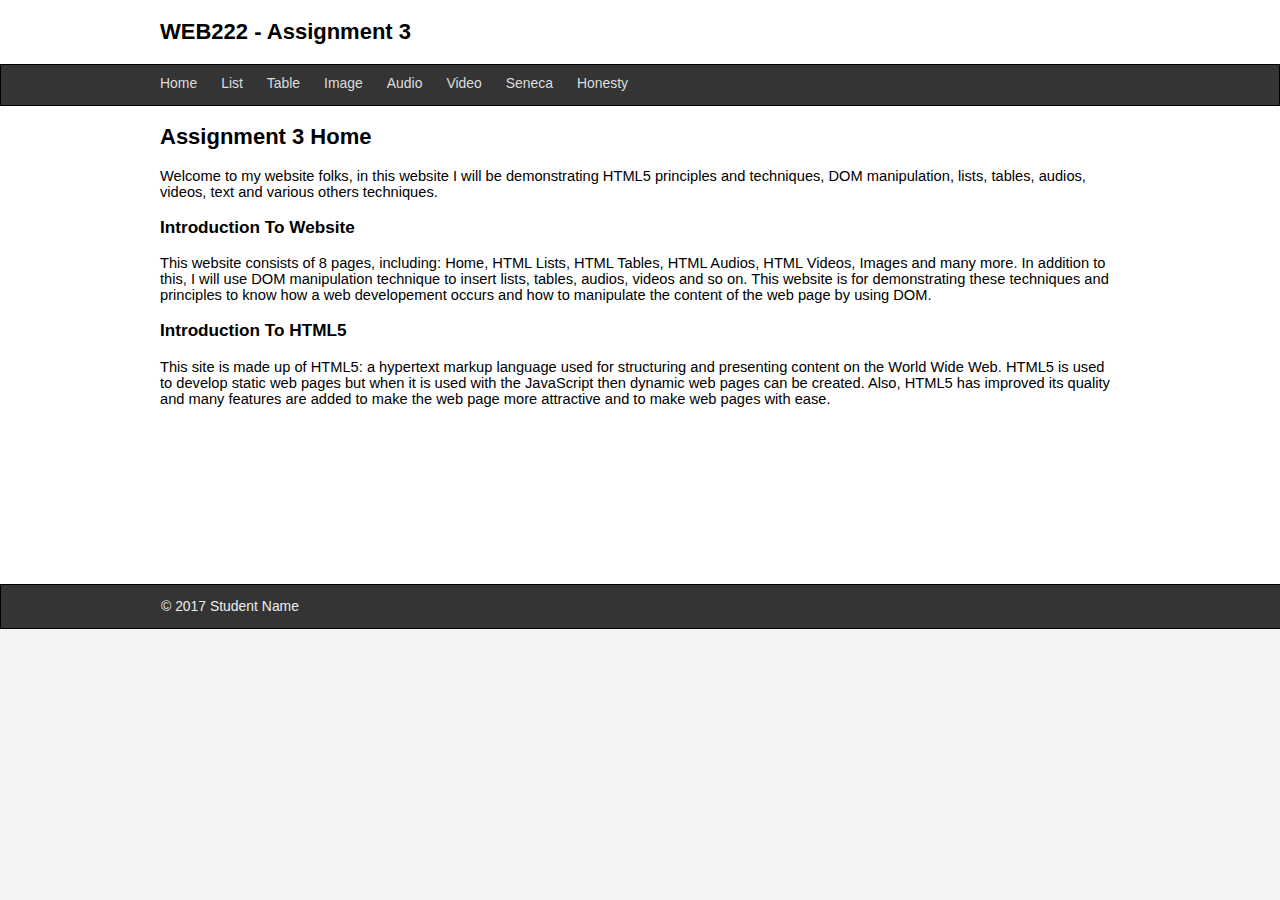
<file: assignment-3/assignment3/index.html>
﻿<!DOCTYPE html>
 <html>
  <head>
    <title>Index.html</title>
    <meta charset="UTF-8" />
	<link rel="stylesheet" href="css/normalize.css"/>
	<link rel="stylesheet" href="css/lab3-theme.css"/>
</head>
<body>

	<header>
		<div class="center">
			<h2>
			     WEB222 - Assignment 3
			</h2>
		</div>
	</header>
	<nav>
		<div class="center">
		<ul>	
			<li><a href="index.html">Home</a></li>
			<li><a href="list.html">List</a></li>
			<li><a href="table.html">Table</a></li>
			<li><a href="image.html">Image</a></li>
			<li><a href="audio.html">Audio</a></li>
			<li><a href="video.html">Video</a></li>
			<li><a href="seneca.html">Seneca</a></li>
			<li><a href="honesty.html">Honesty</a></li>
			
		</ul>
		</div>
	</nav>
		
	<section class="main center">
	
	<!-- Start your code here -->
		<h2>Assignment 3 Home</h2>
	    <p>Welcome to my website folks, in this website I will be demonstrating HTML5 principles and techniques, DOM manipulation, lists, tables, audios, videos, text and various others techniques.</p>
	    <h3>Introduction To Website</h3>
        <p>This website consists of 8 pages, including: Home, HTML Lists, HTML Tables, HTML Audios, HTML Videos, Images and many more. In addition to this, I will use DOM manipulation technique to insert lists, tables, audios, videos and so on. This website is for demonstrating these techniques and principles to know how a web developement occurs and how to manipulate the content of the web page by using DOM.</p>
        <h3>Introduction To HTML5</h3>
        <p>This site is made up of HTML5: a hypertext markup language used for structuring and presenting content on the World Wide Web. HTML5 is used to develop static web pages but when it is used with the JavaScript then dynamic web pages can be created. Also, HTML5 has improved its quality and many features are added to make the web page more attractive and to make web pages with ease.</p>

	<!-- End your code here  -->
	
	</section>
	<footer>
	  <div class="center">
		  &copy; 2017 Student Name
	  </div>
	</footer>
</body>
</html>
</file>
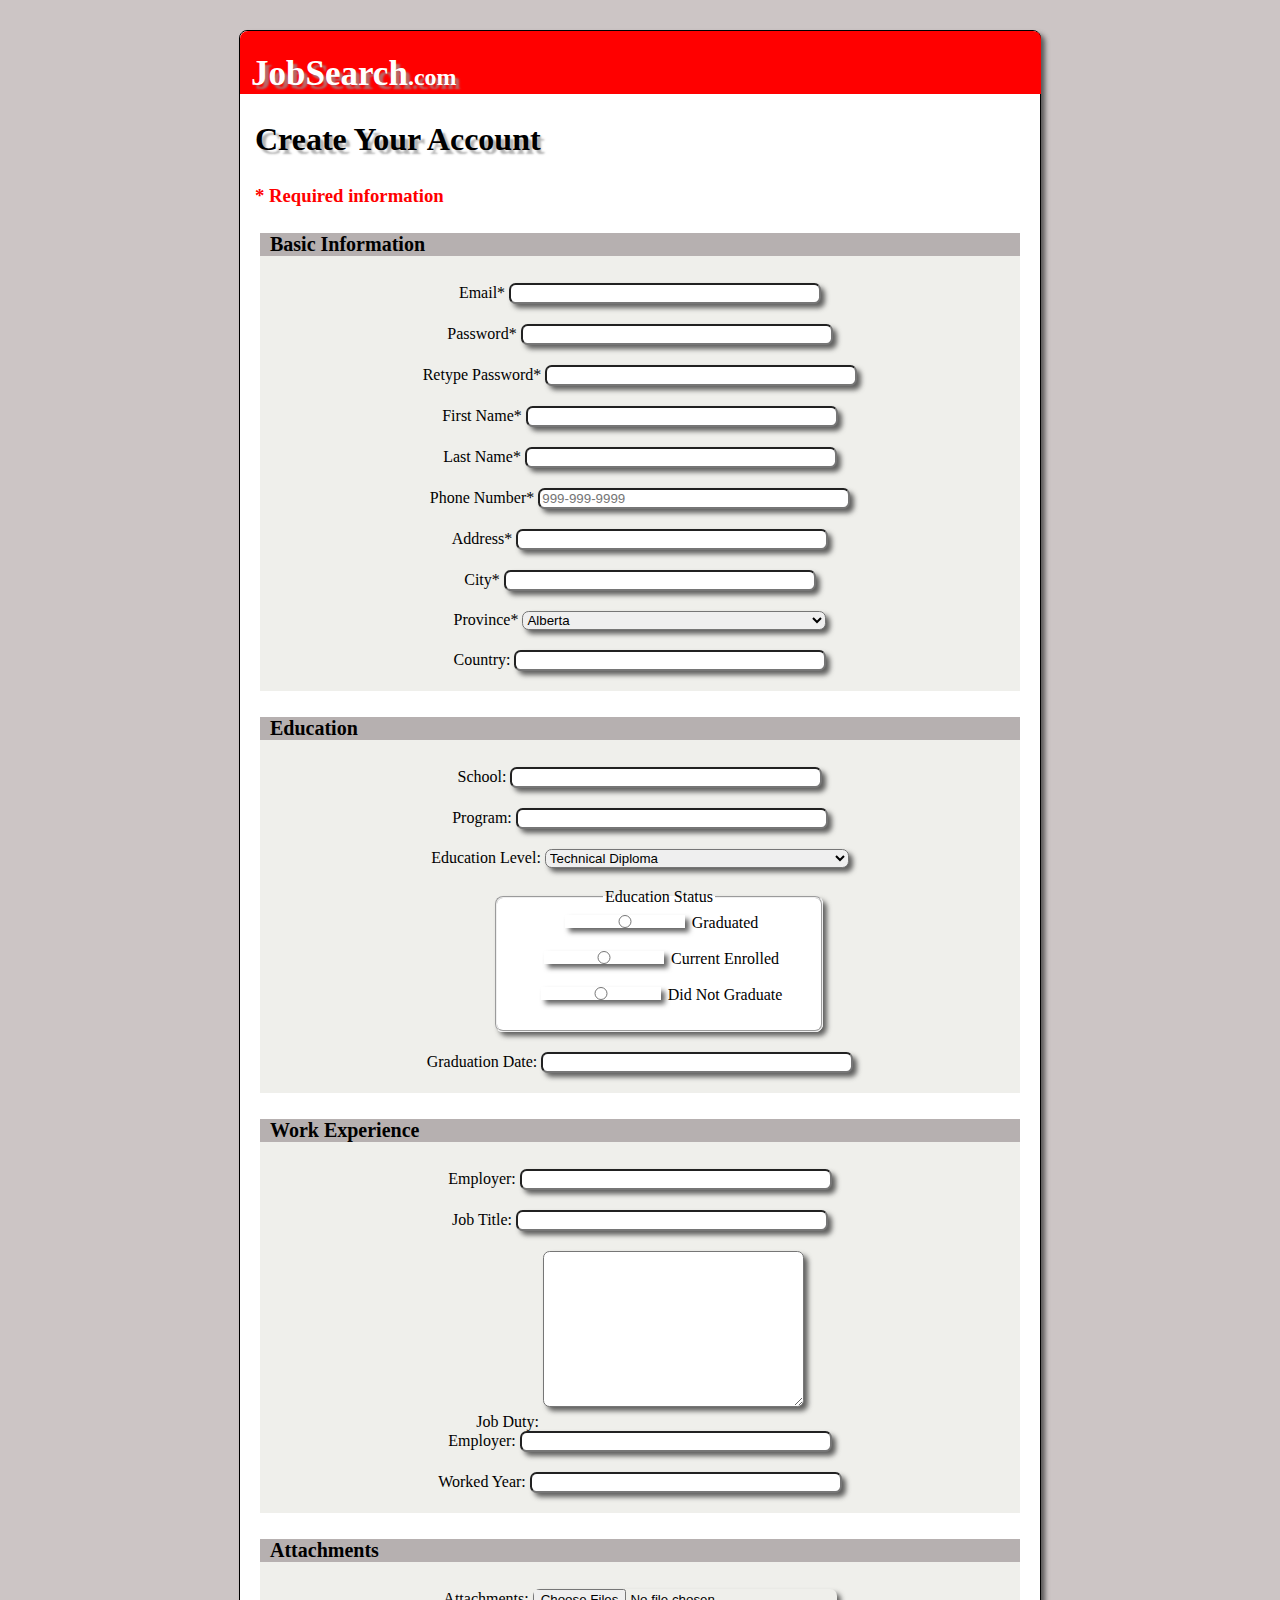
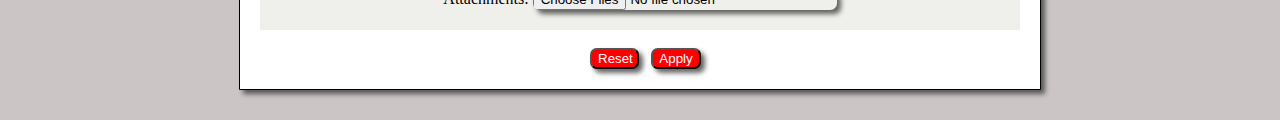
<file: assignment-5/assign5.html>
<!doctype html>
<html>
<head>
    <title>Sign Up</title>
   <script src="assign5.js"></script>
    <link rel="stylesheet" href="assign5.css" type="text/css" />
</head>
<body>
        <header>
            <h1 id="p">JobSearch<b>.com</b></h1>
        </header>
        <section class="name">
            <h2><strong>Create Your Account</strong></h2>
            <nav>
               
                <h3>* Required information</h3>
            </nav>
            <form method="post" name="signup" action="https://httpbin.org/post" onsubmit='return validateForm(this);'>
                <div id="1">
                    <h4>Basic Information</h4>
                            Email*
                            <input type="email" name="name3" id="email" />
                            <br />
                            Password*
                            <input type="password" name="pass1" onchange="return validatepassword(this);"/>
                            <br />
                            Retype Password*
                    <input type="password" name="pass2" onchange="return validatepassword(this);" />
                            <br />
                            First Name*
                    <input type="text" name="fname" id="fname" onchange="return validatefname(this);" />
                            <br />
                            Last Name*
                    <input type="text" name="lname" id="cl" value='' onchange="return validatelname(this);" />
                            <br />
                            Phone Number*
                    <input type="tel" name="phone" id="phone" placeholder="999-999-9999" onchange="return validatePhoneNumber(this);" />
                             <br />
                            Address*
                            <input type="text" name="add" id="add" />
                            <br />
                            City*
                            <input type="text" name="city" id="city" />
                            <br />
                            Province*
                            <select name="prov" id="prov">
                                <option value="AB" selected="selected">Alberta</option>
                                <option value="BC">British Columbia</option>
                                <option value="MB">Manitoba</option>
                                <option value="NB">New Brunswick</option>
                                <option value="NL">Newfoundland and Labrador</option>
                                <option value="NS">Nova Scotia</option>
                                <option value="ON">Ontario</option>
                                <option value="PE">Prince Edward Island</option>
                                <option value="Qc">Quebec</option>
                                <option value="SK">Saskatchewan</option>
                                <option value="NT">Northwest Territories</option>
                                <option value="NU">Nunavut</option>
                                <option value="YT">Yukon</option>
                            </select>
                            <br />
                            Country:
                            <input type="text" name="ctry" list="ctry" />
                            <datalist id="ctry">
                                <option value="Canada">Canada</option>
                                <option value="The United States">The United States</option>
                                <option value="India">India</option>
                                <option value="Russia">Russia</option>
                                <option value="New Zealand">New Zealand</option>
                            </datalist>
                </div>
                <div id="2">
                    <h4>Education</h4>
                    School: <input type="text" name="sch" id="sch" /><br />
                    Program: <input type="text" name="prog" id="prog" /><br />
                    Education Level: <select name="deg" id="deg">
                        <option value="">Technical Diploma</option>
                        <option value="0">College Diploma</option>
                        <option value="">Bachelor's Degree</option>
                        <option value="0">Master's Degree</option>
                        <option value="">Others</option>
                    </select><br />
                    <fieldset>
                        <legend>Education Status</legend>
                        <input type="radio" name="typ" id="t" /> Graduated<br />
                        <input type="radio" name="typ" id="y" /> Current Enrolled<br />
                        <input type="radio" name="typ" id="l" /> Did Not Graduate<br />
                    </fieldset>
                    Graduation Date: <input type="text" name="dat" id="dat" />  <br />
                </div>

                <div id="3">
                    <h4>Work Experience</h4>
                    Employer: <input type="text" name="ename" id="ename" /> <br />
                    Job Title: <input type="text" name="jobt" id="jobt" />  <br />
                    Job Duty: <textarea cols="30" rows="10"> </textarea>  <br />
                    Employer: <input type="text" name="enam" id="enam" /> <br />
                    Worked Year: <input type="number" name="wyn" id="wyn" min="1" max="20" /> <br />
                </div>
                <div id="4">
                    <h4>Attachments</h4>
                    Attachments: <input type="file" name="fl" multiple /><br />
                </div>
                <br />
                <footer id="5">
                    <input type="reset" value="Reset" />&nbsp;&nbsp;
                    <input type="submit" value="Apply" />
                </footer>
            </form>
        </section>
</body>
</html>
</file>
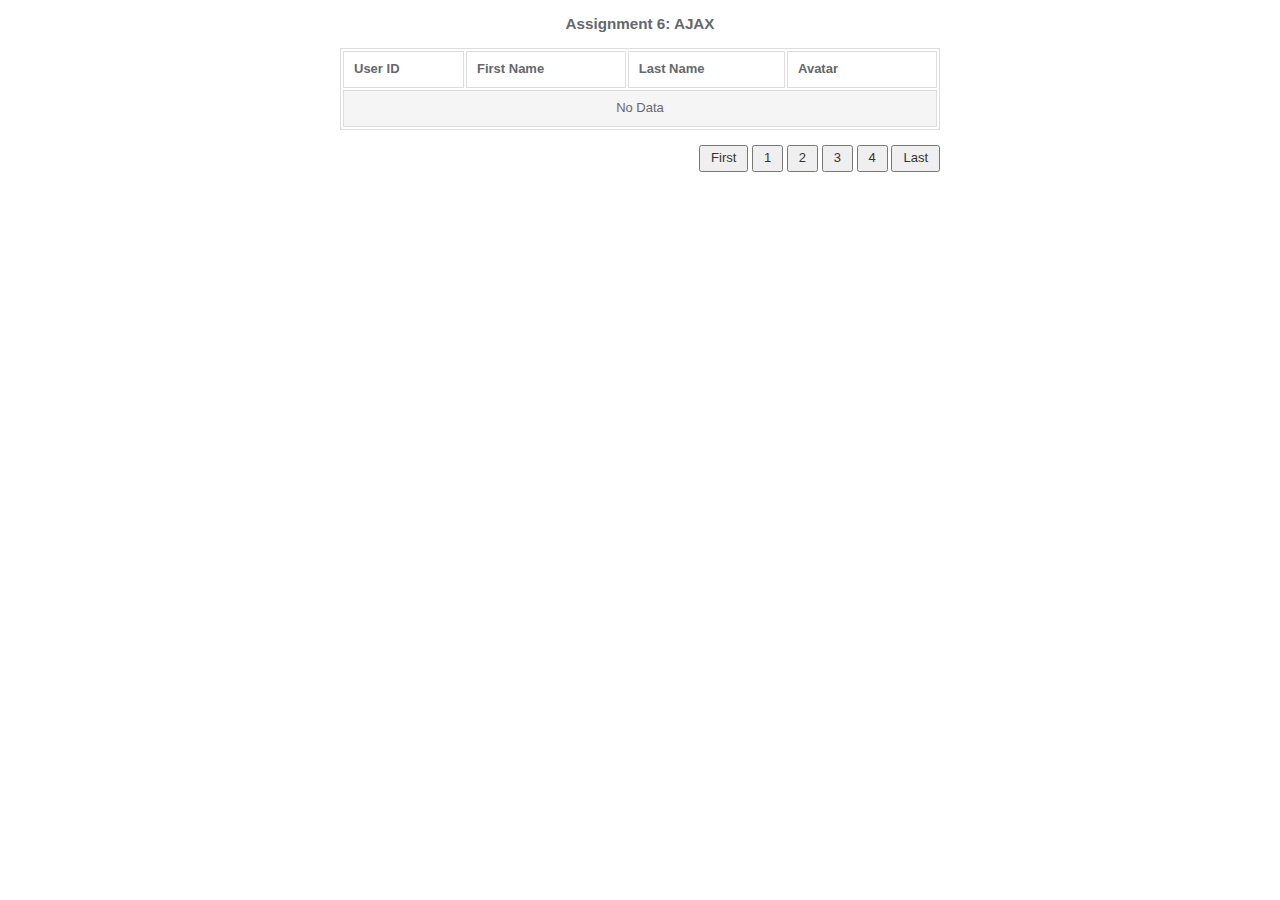
<file: assignment6/assignment6.html>
﻿<!DOCTYPE html>
<html lang="en">
  <head>
    <meta charset="UTF-8" />
    <title>WEB222 - Assignment 6</title>
	<link href="css/normalize.css" rel="stylesheet">
	<link href="css/assignment6.css" rel="stylesheet">
	<script type="text/javascript" src="js/assignment6.js"></script>
  </head>
  <body>
    <div class="main-container">
      <h3>Assignment 6: AJAX</h3>
   
		<table>
			<thead>
			<tr>
				<th>User ID</th><th>First Name</th><th>Last Name</th><th class="avatar">Avatar</th>
			</tr>
			</thead>
			<tbody id="data">
				<tr id="nodata">
					<td colspan="4">No Data</td>
				</tr>
			</tbody>
		</table>
        <br >
        <div class="paging"><button type="button" onclick="makeRequest(1);">First</button>
		<button class="pgbtn" id="pgbtn1" type="button" onclick="makeRequest(1);">1</button>
		<button class="pgbtn" id="pgbtn2" type="button" onclick="makeRequest(2);">2</button>
		<button class="pgbtn" id="pgbtn3" type="button" onclick="makeRequest(3);">3</button>
		<button class="pgbtn" id="pgbtn4" type="button" onclick="makeRequest(4);">4</button>
		<button type="button" onclick="makeRequest(4);">Last</button></div>
    
      
    </div>
  </body>
</html>
</file>
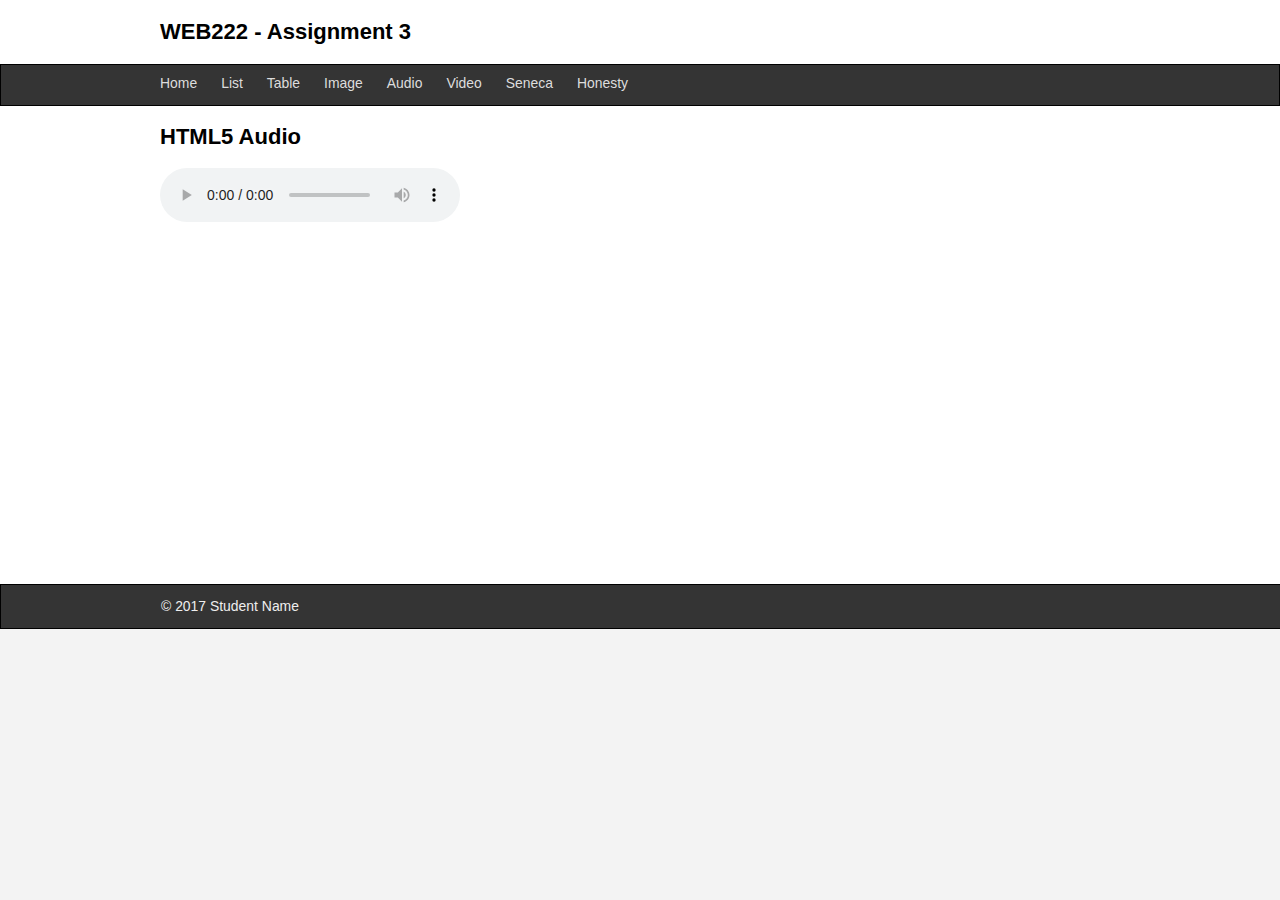
<file: assignment-3/assignment3/audio.html>
﻿<!DOCTYPE html>
 <html>
  <head>
    <title>Audio.html</title>
    <meta charset="UTF-8" />
	<link rel="stylesheet" href="css/normalize.css"/>
	<link rel="stylesheet" href="css/lab3-theme.css"/>
	<script src="js/audio.js"></script>
</head>
<body>

	<header>
		<div class="center">
			<h2>
			     WEB222 - Assignment 3
			</h2>
		</div>
	</header>

	<nav>
		<div class="center">
		<ul>	
			<li><a href="index.html">Home</a></li>
			<li><a href="list.html">List</a></li>
			<li><a href="table.html">Table</a></li>
			<li><a href="image.html">Image</a></li>
			<li><a href="audio.html">Audio</a></li>
			<li><a href="video.html">Video</a></li>
			<li><a href="seneca.html">Seneca</a></li>
			<li><a href="honesty.html">Honesty</a></li>
		</ul>
		</div>
	</nav>
		
	<section class="main center">
	
	<!-- Start your code here -->
		<h2>HTML5 Audio</h2>
	    <div id="audio"></div>
	<!-- End your code here  -->
	
	</section>
	<footer>
	  <div class="center">
		  &copy; 2017 Student Name
	  </div>
	</footer>
</body>
</html>
</file>
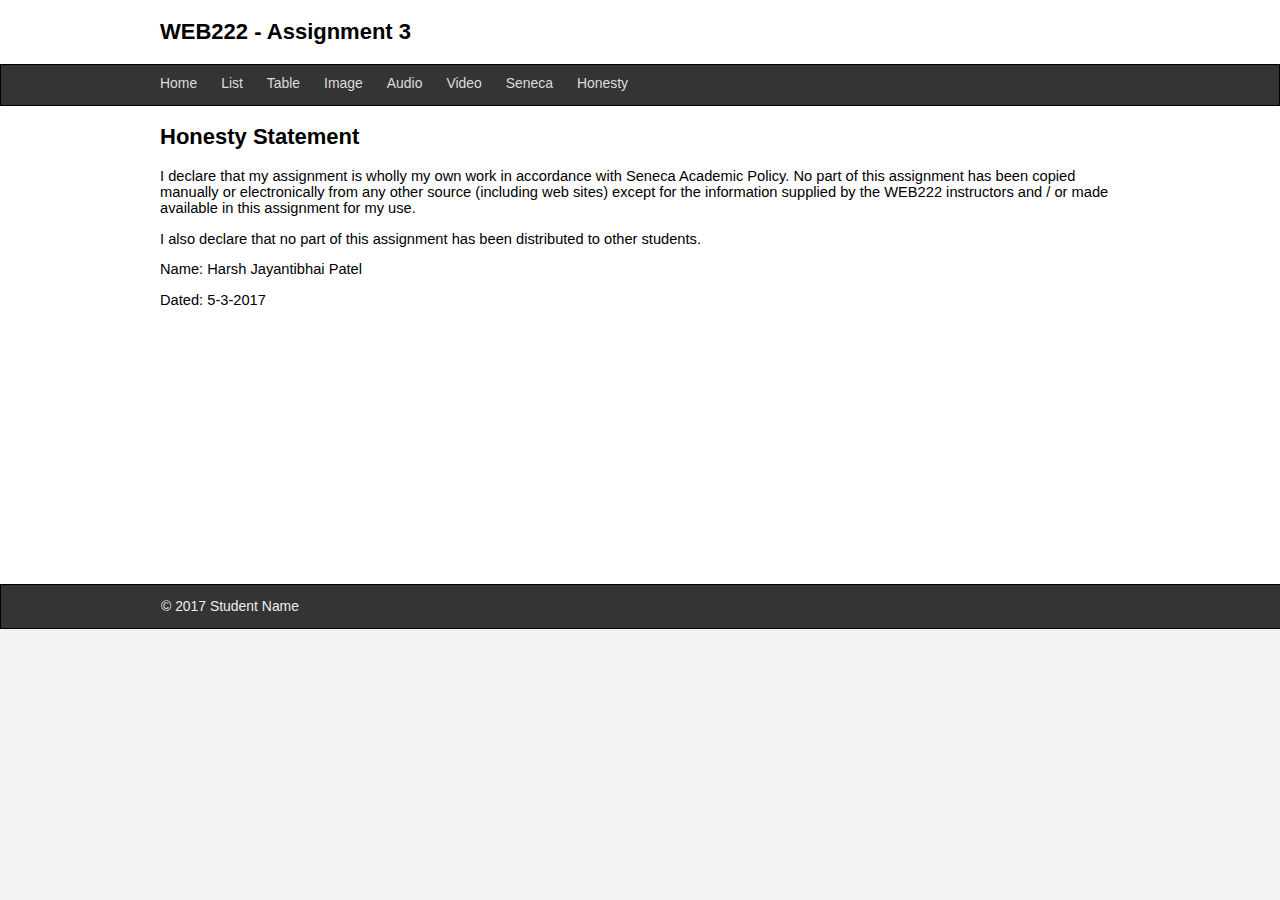
<file: assignment-3/assignment3/honesty.html>
﻿<!DOCTYPE html>
 <html>
  <head>
    <title>Honesty.html</title>
    <meta charset="UTF-8" />
	<link rel="stylesheet" href="css/normalize.css"/>
	<link rel="stylesheet" href="css/lab3-theme.css"/>
</head>
<body>

	<header>
		<div class="center">
			<h2>
                 WEB222 - Assignment 3
			</h2>
		</div>
	</header>
	<nav>
		<div class="center">
		<ul>	
			<li><a href="index.html">Home</a></li>
			<li><a href="list.html">List</a></li>
			<li><a href="table.html">Table</a></li>
			<li><a href="image.html">Image</a></li>
			<li><a href="audio.html">Audio</a></li>
			<li><a href="video.html">Video</a></li>
			<li><a href="seneca.html">Seneca</a></li>
			<li><a href="honesty.html">Honesty</a></li>
		</ul>
		</div>
	</nav>
		
	<section class="main center">
	
	<!-- Start your code here -->
		<h2>Honesty Statement</h2>
		
		<p>I declare that my assignment is wholly my own work in accordance 
			with Seneca Academic Policy. No part of this assignment has been copied manually or 
			electronically from any other source (including web sites) except for the information 
			supplied by the WEB222 instructors and / or made available in this assignment for my use.</p>

		<p>I also declare that no part of this assignment has been distributed 
			to other students.</p>

		<p>Name: Harsh Jayantibhai Patel</p>

		<p>Dated: 5-3-2017</p>
	
	
	<!-- End your code here  -->
	
	</section>
	<footer>
	  <div class="center">
		  &copy; 2017 Student Name
	  </div>
	  </div>
	</footer>
</body>
</html>
</file>
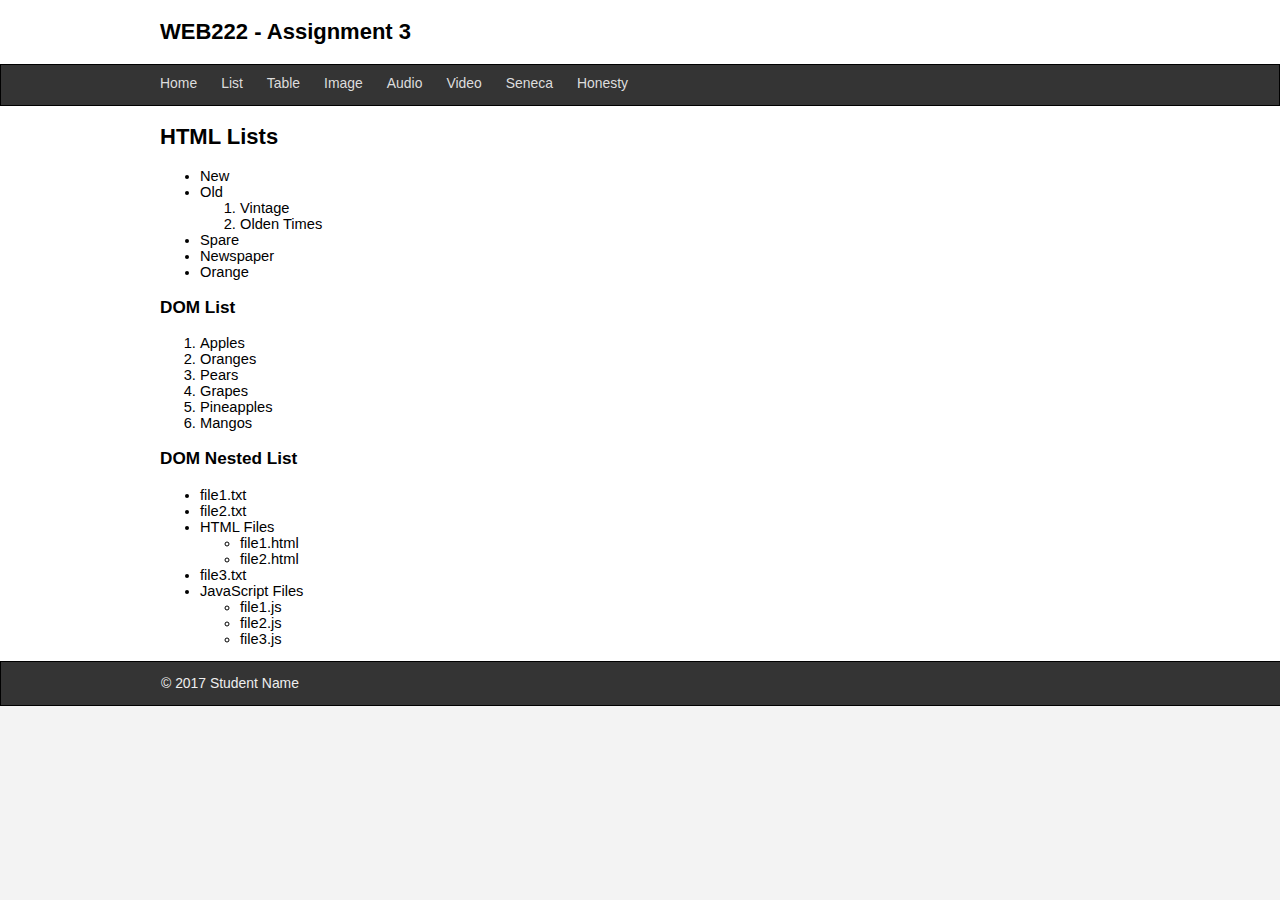
<file: assignment-3/assignment3/list.html>
﻿<!DOCTYPE html>
 <html>
  <head>
    <title>List.html</title>
    <meta charset="UTF-8" />
	<link rel="stylesheet" href="css/normalize.css"/>
	<link rel="stylesheet" href="css/lab3-theme.css"/>
	<script src="js/list.js"></script>
</head>
<body>

	<header>
		<div class="center">
			<h2>
			     WEB222 - Assignment 3
			</h2>
		</div>
	</header>
	<nav>
		<div class="center">
		<ul>	
			<li><a href="index.html">Home</a></li>
			<li><a href="list.html">List</a></li>
			<li><a href="table.html">Table</a></li>
			<li><a href="image.html">Image</a></li>
			<li><a href="audio.html">Audio</a></li>
			<li><a href="video.html">Video</a></li>
			<li><a href="seneca.html">Seneca</a></li>
			<li><a href="honesty.html">Honesty</a></li>
		</ul>
		</div>
	</nav>
		
	<section class="main center">
	
	<!-- Start your code here -->
		<h2>HTML Lists</h2>
	    <ul>
            <li>New</li>
            <li>Old <ol> <li>Vintage</li><li>Olden Times</li></ol></li>
            <li>Spare</li>
            <li>Newspaper</li>
            <li>Orange</li>
        </ul>
        <div id="list"><h3>DOM List</h3></div>
	    <div id="list2"><h3>DOM Nested List</h3></div>
	<!-- End your code here  -->
	
	</section>
	<footer>
	  <div class="center">
		  &copy; 2017 Student Name
	  </div>
	</footer>
</body>
</html>
</file>
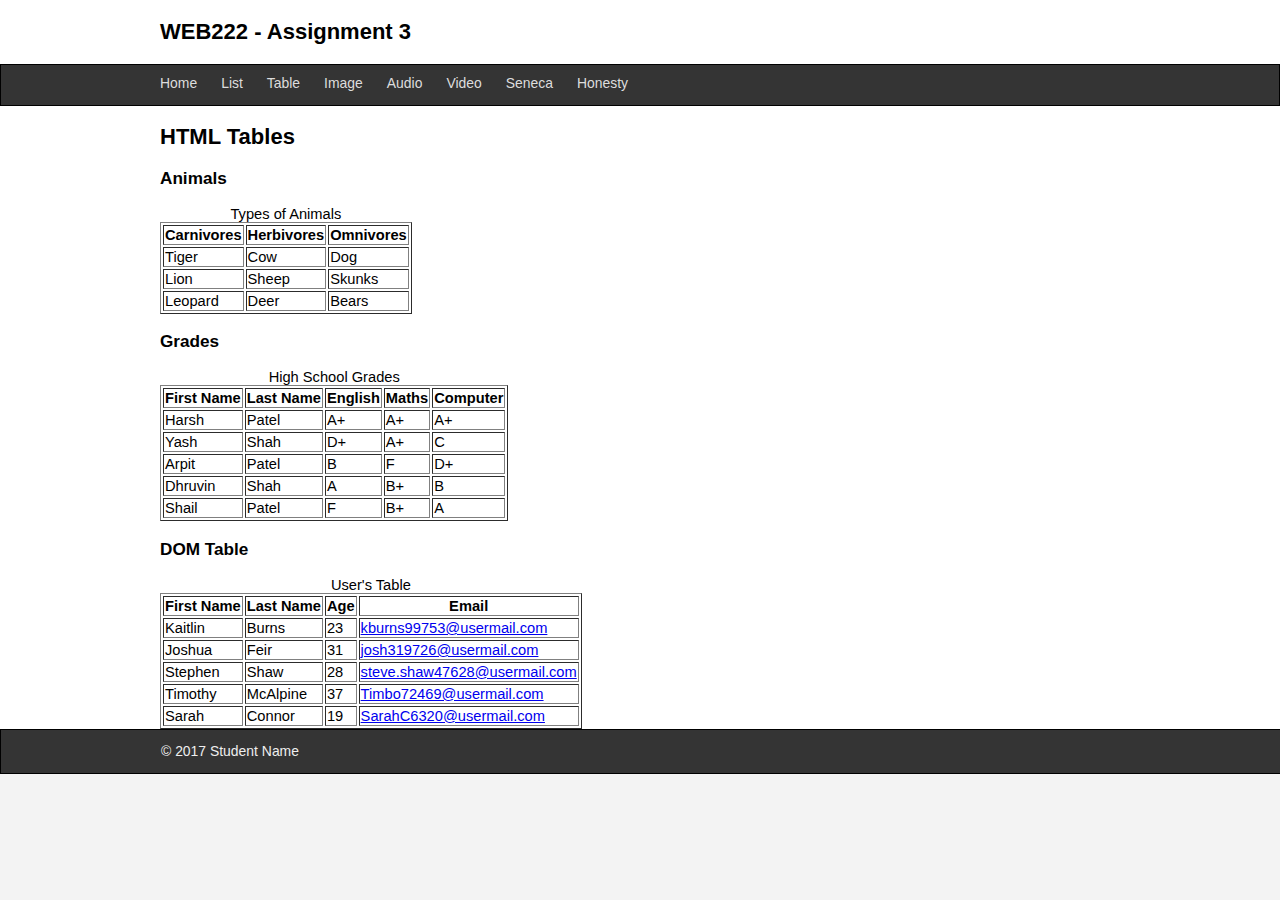
<file: assignment-3/assignment3/table.html>
﻿<!DOCTYPE html>
 <html>
  <head>
    <title>Table.html</title>
    <meta charset="UTF-8" />
	<link rel="stylesheet" href="css/normalize.css"/>
	<link rel="stylesheet" href="css/lab3-theme.css"/>
	<script src="js/table.js"></script>
</head>
<body>

	<header>
		<div class="center">
			<h2>
			     WEB222 - Assignment 3
			</h2>
		</div>
	</header>
	<nav>
		<div class="center">
		<ul>	
			<li><a href="index.html">Home</a></li>
			<li><a href="list.html">List</a></li>
			<li><a href="table.html">Table</a></li>
			<li><a href="image.html">Image</a></li>
			<li><a href="audio.html">Audio</a></li>
			<li><a href="video.html">Video</a></li>
			<li><a href="seneca.html">Seneca</a></li>
			<li><a href="honesty.html">Honesty</a></li>
		</ul>
		</div>
	</nav>
		
	<section class="main center">
	
	<!-- Start your code here -->
		<h2>HTML Tables</h2>
	    <h3>Animals</h3>
        <table border="1">
            <caption>Types of Animals</caption>
            <tr><th>Carnivores</th><th>Herbivores</th><th>Omnivores</th></tr>
            <tr><td>Tiger</td><td>Cow</td><td>Dog</td></tr>
            <tr><td>Lion</td><td>Sheep</td><td>Skunks</td></tr>
            <tr><td>Leopard</td><td>Deer</td><td>Bears</td></tr>
        </table>
        <h3>Grades</h3>
        <table border="1">
            <caption>High School Grades</caption>
            <thead>
            <tr>
                <th>First Name</th>
                <th>Last Name</th>
                <th>English</th>
                <th>Maths</th>
                <th>Computer</th>
            </tr>
            <tr>
                <td>Harsh</td>
                <td>Patel</td>
                <td>A+</td>
                <td>A+</td>
                <td>A+</td>
            </tr>
            </thead>
            <tbody>
                <tr>
                <td>Yash</td>
                <td>Shah</td>
                <td>D+</td>
                <td>A+</td>
                <td>C</td>
            </tr>
            <tr>
                <td>Arpit</td>
                <td>Patel</td>
                <td>B</td>
                <td>F</td>
                <td>D+</td>
            </tr>
            <tr>
                <td>Dhruvin</td>
                <td>Shah</td>
                <td>A</td>
                <td>B+</td>
                <td>B</td>
            </tr>
            </tbody>
            <tfoot>
            <tr>
                <td>Shail</td>
                <td>Patel</td>
                <td>F</td>
                <td>B+</td>
                <td>A</td>
            </tr>
                </tfoot>
        </table>
	    <div id="table"><h3>DOM Table</h3></div>
	<!-- End your code here  -->
	
	</section>
	<footer>
	  <div class="center">
		  &copy; 2017 Student Name
	  </div>
	</footer>
</body>
</html>
</file>
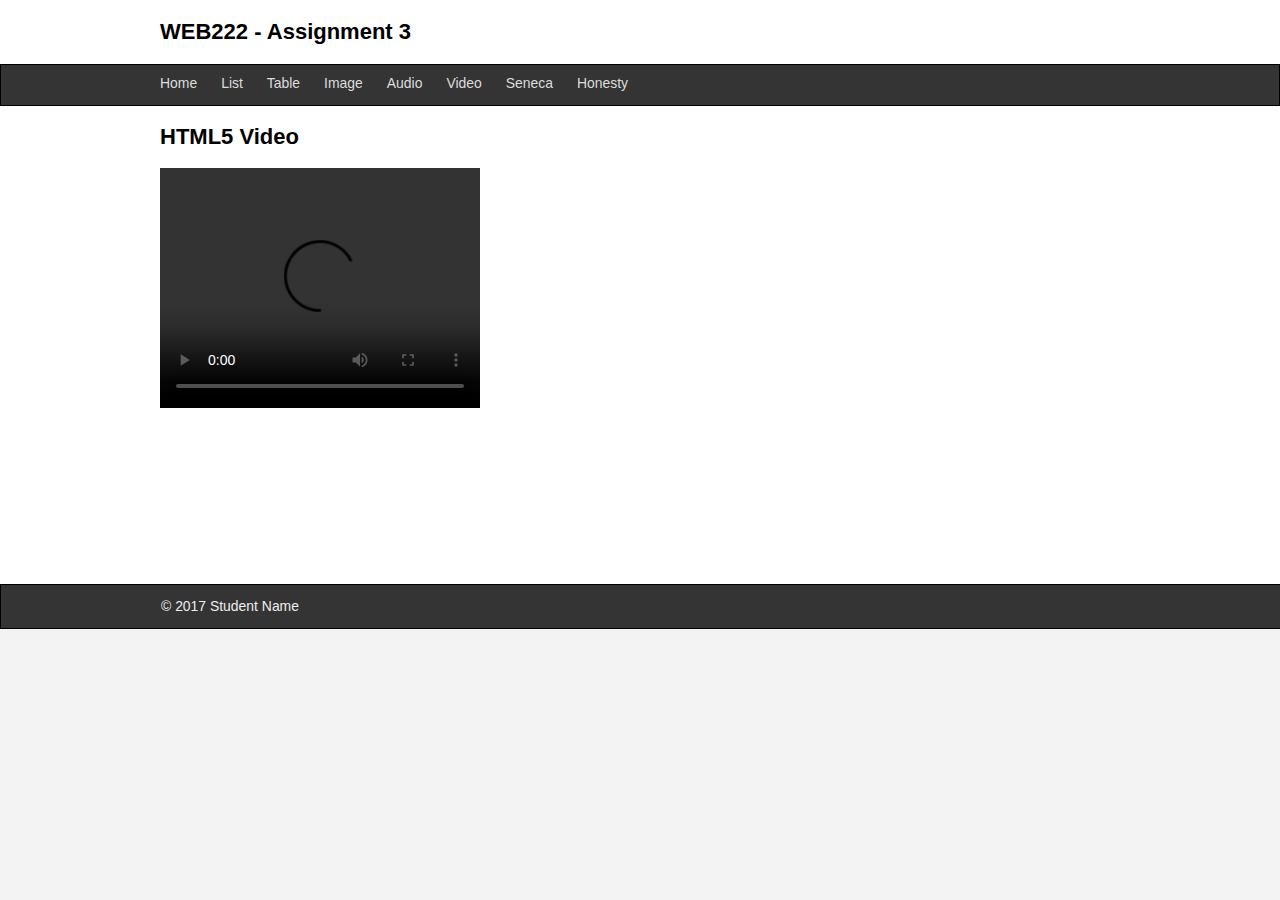
<file: assignment-3/assignment3/video.html>
﻿<!DOCTYPE html>
 <html>
  <head>
    <title>Video.html</title>
    <meta charset="UTF-8" />
	<link rel="stylesheet" href="css/normalize.css"/>
	<link rel="stylesheet" href="css/lab3-theme.css"/>
	<script src="js/video.js"></script>
</head>
<body>

	<header>
		<div class="center">
			<h2>
			     WEB222 - Assignment 3
			</h2>
		</div>
	</header>
	<nav>
		<div class="center">
		<ul>	
			<li><a href="index.html">Home</a></li>
			<li><a href="list.html">List</a></li>
			<li><a href="table.html">Table</a></li>
			<li><a href="image.html">Image</a></li>
			<li><a href="audio.html">Audio</a></li>
			<li><a href="video.html">Video</a></li>
			<li><a href="seneca.html">Seneca</a></li>
			<li><a href="honesty.html">Honesty</a></li>
		</ul>
		</div>
	</nav>
		
	<section class="main center">
	
	<!-- Start your code here -->
		<h2>HTML5 Video</h2>
	    <div id="video"></div>
	
	<!-- End your code here  -->
	
	</section>
	<footer>
	  <div class="center">
		  &copy; 2017 Student Name
	  </div>
	</footer>
</body>
</html>
</file>
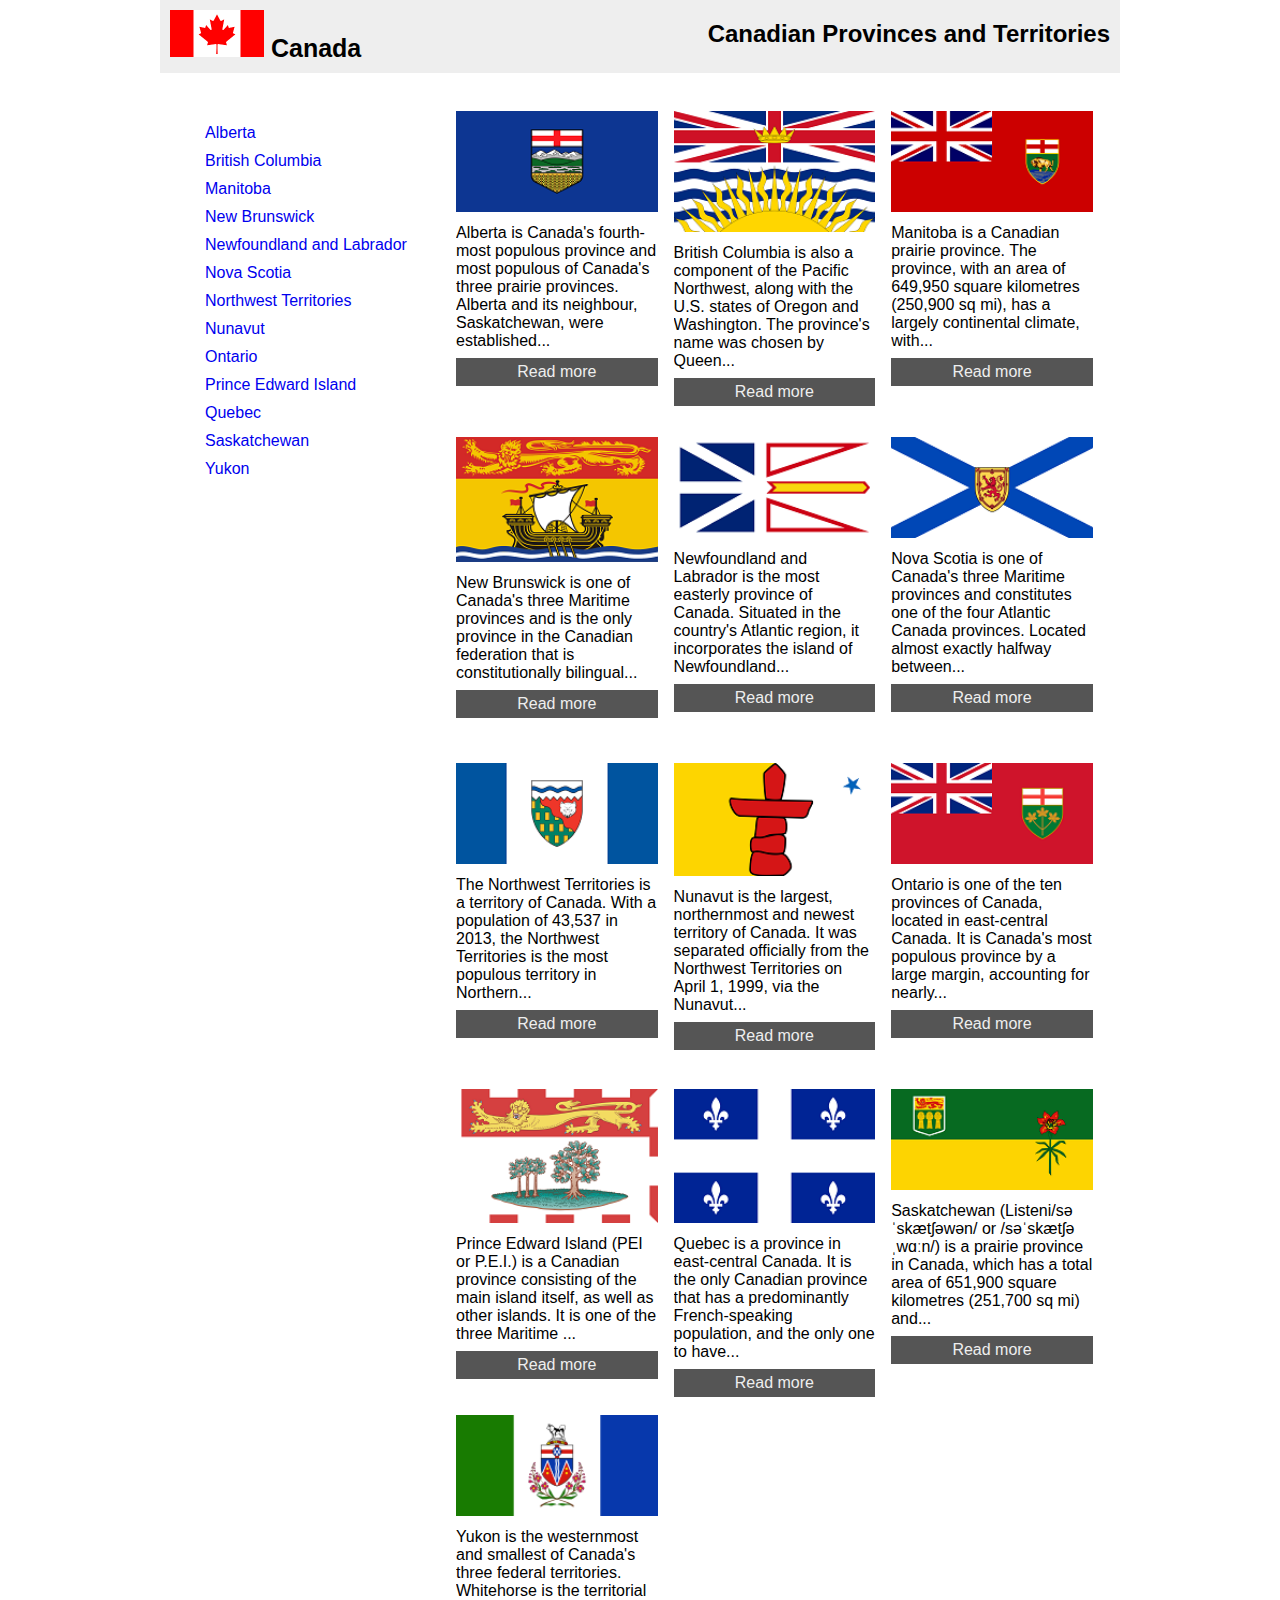
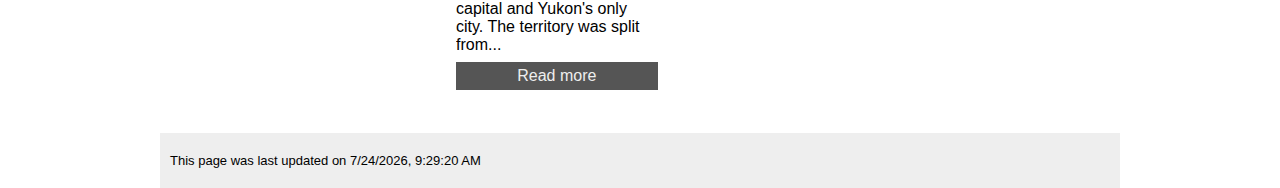
<file: assignment-4/partB/canadianPT.html>
﻿<!DOCTYPE html>
<html lang="en">
  
<head>
   <meta charset="UTF-8" />
   <title>Canada</title>
   <link rel='stylesheet' href='css/normalize.css' type='text/css' media='screen'>
    <link rel='stylesheet' href='css/site.css' type='text/css' media='screen'>
</head>
<body>
  <div class="main-container">
	  <header>
	  <h1>Canadian Provinces and Territories</h1>
	    <div id="logo"> <img class="flag" src="images/Canada.png" alt="Canada"> Canada</div>
	  </header>
	  <nav>
		<ul>
		  <li> <a href="http://en.wikipedia.org/wiki/Alberta">Alberta</a></li>
		  <li> <a href="http://en.wikipedia.org/wiki/British_Columbia">British Columbia</a></li>
		  <li> <a href="http://en.wikipedia.org/wiki/Manitoba">Manitoba</a></li>
		  <li> <a href="http://en.wikipedia.org/wiki/New_Brunswick">New Brunswick</a></li>
		  <li> <a href="http://en.wikipedia.org/wiki/Newfoundland_and_Labrador">Newfoundland and Labrador</a></li>
		  <li> <a href="http://en.wikipedia.org/wiki/Nova_Scotia">Nova Scotia</a></li>
		  <li> <a href="http://en.wikipedia.org/wiki/Northwest_Territories">Northwest Territories</a></li>
		  <li> <a href="http://en.wikipedia.org/wiki/Nunavut">Nunavut</a></li>
		  <li> <a href="http://en.wikipedia.org/wiki/Ontario">Ontario</a></li>
		  <li> <a href="http://en.wikipedia.org/wiki/Prince_Edward_Island">Prince Edward Island</a></li>
		  <li> <a href="http://en.wikipedia.org/wiki/Quebec">Quebec</a></li>
		  <li> <a href="http://en.wikipedia.org/wiki/Saskatchewan">Saskatchewan</a></li>
		  <li> <a href="http://en.wikipedia.org/wiki/Yukon">Yukon</a></li>
		</ul>
	  </nav>
	  <section class="main">
		
		<div class="province" id="AB"> <img class="flag" src="images/Alberta.png" alt="Alberta"> 
		  <div class="description">Alberta is Canada's fourth-most populous province and most populous of Canada's three prairie provinces. Alberta and its neighbour, Saskatchewan, were established...</div>
		  <a href="http://en.wikipedia.org/wiki/Alberta">Read more</a></div>
		<div class="province" id="BC"> <img class="flag" src="images/British_Columbia.png" alt="British Columbia"> 
		  <div class="description">British Columbia is also a component of the Pacific Northwest, along with the U.S. states of Oregon and Washington. The province's name was chosen by Queen...</div>
		  <a href="http://en.wikipedia.org/wiki/British_Columbia">Read more</a></div>
		<div class="province" id="MB"> <img class="flag" src="images/Manitoba.png" alt="Manitoba"> 
		  <div class="description">Manitoba is a Canadian prairie province. The province, with an area of 649,950 square kilometres (250,900 sq mi), has a largely continental climate, with...</div>
		  <a href="http://en.wikipedia.org/wiki/Manitoba">Read more</a></div>
		<div class="province" id="NB"> <img class="flag" src="images/New_Brunswick.png" alt="New Brunswick"> 
		  <div class="description">New Brunswick is one of Canada's three Maritime provinces and is the only province in the Canadian federation that is constitutionally bilingual...</div>
		  <a href="http://en.wikipedia.org/wiki/New_Brunswick">Read more</a></div>
		<div class="province" id="NL"> <img class="flag" src="images/Newfoundland_and_Labrador.png" alt="Newfoundland and Labrador"> 
		  <div class="description">Newfoundland and Labrador is the most easterly province of Canada. Situated in the country's Atlantic region, it incorporates the island of Newfoundland... </div>
		  <a href="http://en.wikipedia.org/wiki/Newfoundland_and_Labrador">Read more</a></div>
		<div class="province" id="NS"> <img class="flag" src="images/Nova_Scotia.png" alt="Nova Scotia"> 
		  <div class="description">Nova Scotia is one of Canada's three Maritime provinces and constitutes one of the four Atlantic Canada provinces. Located almost exactly halfway between... </div>
		  <a href="http://en.wikipedia.org/wiki/Nova_Scotia">Read more</a></div>
		<div class="province" id="NT"> <img class="flag" src="images/Northwest_Territories.png" alt="Northwest Territories"> 
		  <div class="description">The Northwest Territories is a territory of Canada. With a population of 43,537 in 2013, the Northwest Territories is the most populous territory in Northern...</div>
		  <a href="http://en.wikipedia.org/wiki/Northwest_Territories">Read more</a></div>
		<div class="province" id="NU"> <img class="flag" src="images/Nunavut.svg.png" alt="Nunavut"> 
		  <div class="description">Nunavut is the largest, northernmost and newest territory of Canada. It was separated officially from the Northwest Territories on April 1, 1999, via the Nunavut...</div>
		  <a href="http://en.wikipedia.org/wiki/Nunavut">Read more</a></div>
		<div class="province" id="ON"> <img class="flag" src="images/Ontario.png" alt="Ontario"> 
		  <div class="description">Ontario is one of the ten provinces of Canada, located in east-central Canada. It is Canada's most populous province by a large margin, accounting for nearly...</div>
		  <a href="http://en.wikipedia.org/wiki/Ontario">Read more</a></div>
		<div class="province" id="PE"> <img class="flag" src="images/Prince_Edward_Island.png" alt="Prince Edward Island"> 
		  <div class="description">Prince Edward Island (PEI or P.E.I.) is a Canadian province consisting of the main island itself, as well as other islands. It is one of the three Maritime ...</div>
		  <a href="http://en.wikipedia.org/wiki/Prince_Edward_Island">Read more </a></div>
		<div class="province" id="QC"> <img class="flag" src="images/Quebec.png" alt="Quebec"> 
		  <div class="description">Quebec is a province in east-central Canada. It is the only Canadian province that has a predominantly French-speaking population, and the only one to have...</div>
		  <a href="http://en.wikipedia.org/wiki/Quebec">Read more</a></div>
		<div class="province" id="SK"> <img class="flag" src="images/Saskatchewan.png" alt="Saskatchewan"> 
		<div class="description">Saskatchewan (Listeni/səˈskætʃəwən/ or /səˈskætʃəˌwɑːn/) is a prairie province in Canada, which has a total area of 651,900 square kilometres (251,700 sq mi) and... </div>
		  <a href="http://en.wikipedia.org/wiki/Saskatchewan">Read more</a></div>
		<div class="province" id="YT"> <img class="flag" src="images/Yukon.png" alt="Yukon"> 
		<div class="description">Yukon is the westernmost and smallest of Canada's three federal territories. Whitehorse is the territorial capital and Yukon's only city. The territory was split from...</div>
		  <a href="http://en.wikipedia.org/wiki/Yukon">Read more</a></div>
	  </section>
  <footer>
    <script type="text/javascript">		
		  var dt=new Date(document.lastModified);   
		  document.write('This page was last updated on '+dt.toLocaleString()) 		
    </script>
  </footer>
  </div>
</body>

</html>
</file>
<file: assignment-3/assignment3/css/lab3-theme.css>
html{
    background-color:#F3F3F3;
}

body {
    overflow-y: scroll;
	overflow-x:hidden;
    font-family: Tahoma, sans-serif;
    font-size: 11pt;
    background: #ffffff;
    color: #000000;
}

nav {
    height: 40px;
    background: #343434;
    border: #000 solid 1px;
}

nav ul {
    list-style-image: none;
    list-style-position: outside;
    list-style-type: none;
    margin: 0 0 0 -12px;
	padding:0px;
}

nav ul li {
    float: left;
}

nav ul li a {
    padding: 10px 12px 13px 12px;
   
    
    display: block;
    line-height: 40px;
    font: 95% Tahoma, sans-serif;
    color: #ddd;
    text-decoration: none;
}



nav ul li a:hover{
    color: #fff;
}

header {
	padding-top:1px;
	margin-bottom: 15px;
}

footer {
    height: 30px;
    width: 100%;
    background: #343434;
    border: #000 solid 1px;    
    color: #eee;
    text-align: left;
    font-size: 95%;
    padding-top: 13px;
	vertical-align:middle; 
}

.main {
    min-height: 460px;
}

.center{
	max-width:960px;
	margin:0 auto;
	padding-left:20px;
	padding-right:20px;
}
</file>
<file: assignment-5/assign5.css>
body {
    margin: 30px auto;
    width: 800px;
    padding: 0px;
    border: 1px solid #000000;
    border-top-left-radius: 0.5em;
    border-top-right-radius: 0.5em;
    height: auto;
    background-color:white;
    text-decoration-color: white;
    -webkit-box-shadow: 4px 4px 5px 0px rgba(50, 50, 50, 0.75);
-moz-box-shadow:    4px 4px 5px 0px rgba(50, 50, 50, 0.75);
box-shadow:         4px 4px 5px 0px rgba(50, 50, 50, 0.75);
}

 h4{
     text-align:left;
    background-color:#b6b0b0;
    font-size:20px;  
    padding-left:10px;
 }
 html
 {
     background-color:#ccc5c5; 
 }

 input, select,fieldset,textarea
 {
    margin-bottom:20px;
   -webkit-box-shadow: 4px 4px 5px 0px rgba(50, 50, 50, 0.75);
-moz-box-shadow:    4px 4px 5px 0px rgba(50, 50, 50, 0.75);
box-shadow:         4px 4px 5px 0px rgba(50, 50, 50, 0.75);
  border-radius:0.5em;
    
 }

 fieldset
 {
     width:300px;
     margin-left:235px;
     text-align:center;
     background-color:white;
    
    
 }
 h2
 {
     margin-left:15px;
     font-weight:900;
      text-shadow: 4px 4px 2px rgba(150, 150, 150, 0.7);
      font-size:xx-large;
 }
 div
 {
     background-color: #efefeb;
    width:95%;
    text-align:center;
    margin-left:20px;
 }
 section
 {
     padding:0px;
     background-color:white;
     border-bottom-right-radius: 0.5em;
     border-bottom-left-radius: 0.5em;
     display:block;
     align-self:center;
     width:100%;
 }
 header{
    display:inline-block;
    width:98.8%;
   padding-left:11px;
	    margin:0px;
        padding-bottom:0px;
    background-color:#ff0000;
    border-top-left-radius:0.5em;
    border-top-right-radius:0.5em;
    padding-top: 0px;
    text-shadow: 4px 4px 2px rgba(150, 150, 150, 0.7);
}

 footer input
 {
     background-color:red;
     width:44%;
    color:white;
 }
 footer
 {
      border-bottom-right-radius: 0.5em;
    border-bottom-left-radius: 0.5em;
     display:inline-block;
     margin-left:350px;
     background-color:white;
 }
 #p
 {
     color: white;
     font-size:35px;
     padding-bottom:0px;
     margin-bottom:0px;
 }
     nav
     {
         margin-left:15px;
     }
 h3
 {
     color:red;
 }

 input, select
 {
     width: 40%;
        clear: both;
   
 }

 b
 {
     font-size:x-large;
 }
</file>
<file: assignment6/css/assignment6.css>
body{
	
	font-size:13px;
	 color: #65686d;
	
}

.main-container {
	 width:600px;
	 margin:auto;
	 text-align:center;
	
}

tr#nodata td{
	text-align:center;
}

.paging{
	text-align:right;
}

.paging button{
	padding:4px 10px;
	color: #333;
}

.paging button:hover{
	cursor:pointer;
}

.paging button.active{
	font-weight:bold;
	color: #000;
}

table {
	width:100%;
	margin:auto;
	border:1px solid #ddd;
}

table img{
	width:128px;
	height:128px;
}

table th.avatar{
	width:128px;
}
      
table td, table th {
	border:1px solid #ddd;
	text-align:left;
	padding:10px;
}

table th{
	font-weight:bold;
}

table tr:nth-child(odd) td:not(th){
	 background: #f5f5f5;
}
      
table tr:nth-child(even) td:not(th) {
	background: #ffffff;
}
</file>
<file: assignment-4/partB/css/site.css>
.main-container{
    max-width : 960px;
    margin-left : auto;
    margin-right: auto;
}

.main-container nav{
    width : 30%;
    float : left;
}

.main-container .main{
    width : 70%;
    float: right;
}

.main-container header{
    padding : 10px ;
    background-color : #eeeeee;
    border-bottom : 1px thick #cccccc;
    margin-bottom : 30px;
}

.main-container header h1 {
    width : 70%;
    font-size : 24px;
    float : right;
    text-align : right;
    margin-top : 10px;
}

.main-container footer{
    clear : both;
    padding : 20px 10px;
    background-color : #eeeeee;
    border-top : 1px thick #cccccc;
    font-size : 13px;
}

#logo{
    width: 30%;
    font-size: 25px;
    font-weight: bold;
}

#logo img{
    width: 94px;
    vertical-align: central;
}

nav ul{
    list-style-type: none;
}

nav ul a{
    display: block;
    text-decoration: none;
    padding: 5px;
}

div.province{
    width : 30%;
    float : left;
    margin : 8px;
    height : 310px;
}

div.province .description {
    max-height : 165px;
    overflow-y : scroll;
    overflow-x : hidden;
    margin-top : 8px;
    margin-bottom : 8px;
}

div.province a {
    display : block;
    text-align : center;
    background-color : #555555;
    color : #eeeeee;
    text-decoration : none;
    padding : 5px;
}

img.flag{
    width : 100%;
}
</file>
